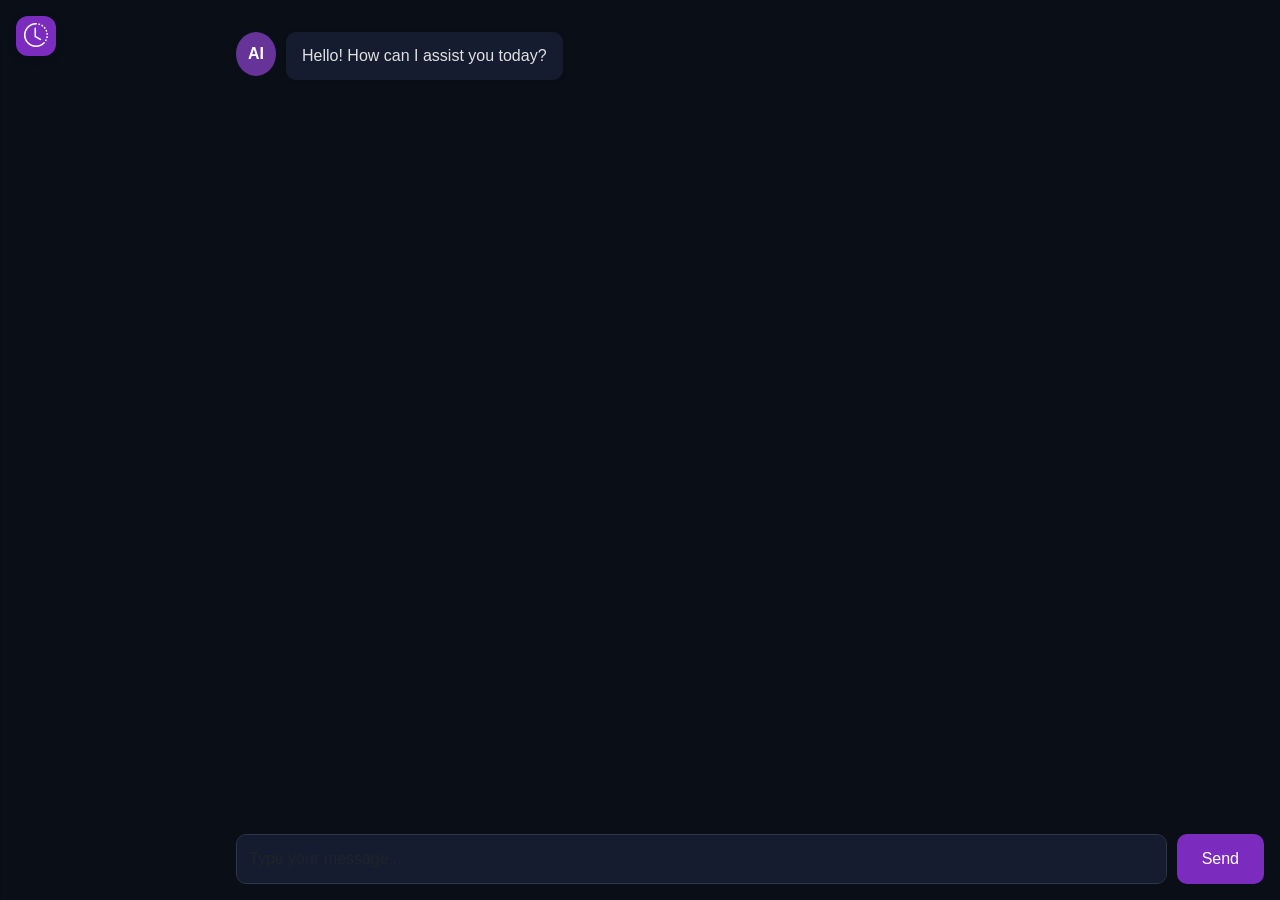
<file: index01.html>
<!DOCTYPE html>
<html lang="en">

<head>
  <meta charset="UTF-8">
  <title>AI Assistant</title>
  <link rel="icon" href="./logo.png">
  <link href="https://cdn.jsdelivr.net/npm/bootstrap@5.3.3/dist/css/bootstrap.min.css" rel="stylesheet">
  <link href="https://cdn.jsdelivr.net/npm/bootstrap-icons@1.10.5/font/bootstrap-icons.css" rel="stylesheet">
  <link rel="stylesheet" href="index01.css">
</head>
</head>

<body>

  <div class="toggle-history" id="toggleHistoryBtn">
    <i class="bi bi-clock-history"></i>
  </div>

  <div class="sidebar hidden" id="sidebar">
    <h5>Chat History</h5>
    <div class="history" id="historyList"></div>
    <button class="btn mt-3" id="newChatBtn">+ New Chat</button>
  </div>

  <div class="main" id="mainContent">
    <div class="chat-container" id="chatContainer">
      <div class="message ai-message">
        <div class="avatar ai-avatar">AI</div>
        <div class="message-content">Hello! How can I assist you today?</div>
      </div>
    </div>

    <div class="input-area mt-3">
      <textarea id="inputText" rows="1" class="form-control" placeholder="Type your message..."></textarea>
      <button id="sendBtn" class="btn">Send</button>
    </div>
  </div>

  <script src="index01.js"></script>
</body>

</html>
</file>
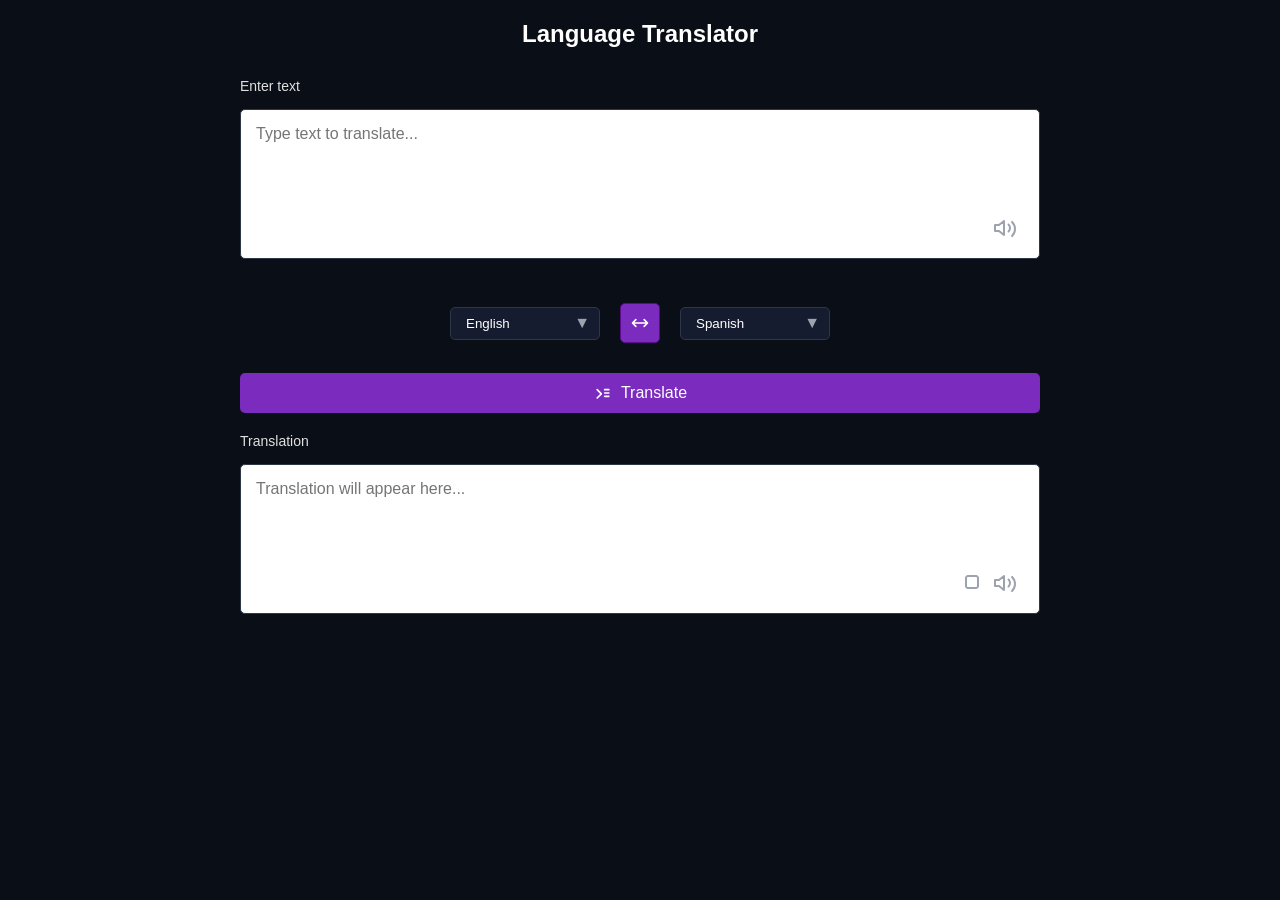
<file: index02.html>
<!DOCTYPE html>
<html lang="en">

<head>
  <meta charset="UTF-8" />
  <meta name="viewport" content="width=device-width, initial-scale=1.0" />
  <link rel="icon" href="./logo.png">
  <title>Language Translator</title>
  <link rel="stylesheet" href="index02.css">
</head>

<body>
  <div class="container">
    <div class="header">
      <h1>Language Translator</h1>
    </div>

    <div class="label">Enter text</div>
    <div class="text-box-container">
      <textarea class="text-area" id="input-text" placeholder="Type text to translate..."></textarea>
      <div class="controls">
        <button class="control-button speaker-button" id="input-speak">
          <!-- Speaker Icon -->
          <svg width="24" height="24" viewBox="0 0 24 24" fill="none">
            <path d="M11 5L6 9H2V15H6L11 19V5Z" stroke="currentColor" stroke-width="2" stroke-linecap="round"
              stroke-linejoin="round" />
            <path d="M15.54 8.46C16.477 9.398 17.004 10.669 17.004 11.995C17.004 13.321 16.477 14.592 15.54 15.53"
              stroke="currentColor" stroke-width="2" stroke-linecap="round" stroke-linejoin="round" />
            <path d="M19.07 5.93C20.945 7.805 21.998 10.345 21.998 13C21.998 15.655 20.945 18.195 19.07 20.07"
              stroke="currentColor" stroke-width="2" stroke-linecap="round" stroke-linejoin="round" />
          </svg>
        </button>
      </div>
    </div>

    <div class="language-controls">
      <div class="language-dropdown">
        <select class="language-select" id="from-language">
          <option value="en">English</option>
          <option value="es">Spanish</option>
          <option value="fr">French</option>
          <option value="de">German</option>
          <option value="it">Italian</option>
          <option value="pt">Portuguese</option>
          <option value="ru">Russian</option>
          <option value="zh">Chinese</option>
          <option value="ja">Japanese</option>
          <option value="ko">Korean</option>
          <option value="ar">Arabic</option>
          <option value="hi">Hindi</option>
        </select>
        <div class="dropdown-arrow">▼</div>
      </div>

      <button class="switch-button" id="switch-languages">
        <!-- Switch Icon -->
        <svg width="20" height="20" viewBox="0 0 24 24" fill="none">
          <path d="M7 16L3 12M3 12L7 8M3 12H21M17 8L21 12M21 12L17 16" stroke="white" stroke-width="2"
            stroke-linecap="round" stroke-linejoin="round" />
        </svg>
      </button>

      <div class="language-dropdown">
        <select class="language-select" id="to-language">
          <option value="en">English</option>
          <option value="es" selected>Spanish</option>
          <option value="fr">French</option>
          <option value="de">German</option>
          <option value="it">Italian</option>
          <option value="pt">Portuguese</option>
          <option value="ru">Russian</option>
          <option value="zh">Chinese</option>
          <option value="ja">Japanese</option>
          <option value="ko">Korean</option>
          <option value="ar">Arabic</option>
          <option value="hi">Hindi</option>
        </select>
        <div class="dropdown-arrow">▼</div>
      </div>
    </div>

    <button class="translate-button" id="translate-button">
      <!-- Translate Icon -->
      <svg width="20" height="20" viewBox="0 0 24 24" fill="none">
        <path d="M5 8L10 13L5 18M14 8H19M14 12H19M14 16H19" stroke="white" stroke-width="2" stroke-linecap="round"
          stroke-linejoin="round" />
      </svg>
      Translate
    </button>

    <div class="label">Translation</div>
    <div class="text-box-container">
      <textarea class="text-area" id="output-text" readonly placeholder="Translation will appear here..."></textarea>
      <div class="controls">
        <button class="control-button copy-button" id="copy-button">
          <!-- Copy Icon -->
          <svg width="24" height="24" viewBox="0 0 24 24" fill="none">
            <path
              d="M8 7V15C8 15.53 8.211 16.039 8.586 16.414C8.961 16.789 9.47 17 10 17H18C18.53 17 19.039 16.789 19.414 16.414C19.789 16.039 20 15.53 20 15V7C20 6.47 19.789 5.961 19.414 5.586C19.039 5.211 18.53 5 18 5H10C9.47 5 8.961 5.211 8.586 5.586C8.211 5.961 8 6.47 8 7Z"
              stroke="currentColor" stroke-width="2" stroke-linecap="round" stroke-linejoin="round" />
          </svg>
        </button>
        <button class="control-button speaker-button" id="output-speak">
          <!-- Speaker Icon -->
          <svg width="24" height="24" viewBox="0 0 24 24" fill="none">
            <path d="M11 5L6 9H2V15H6L11 19V5Z" stroke="currentColor" stroke-width="2" stroke-linecap="round"
              stroke-linejoin="round" />
            <path d="M15.54 8.46C16.477 9.398 17.004 10.669 17.004 11.995C17.004 13.321 16.477 14.592 15.54 15.53"
              stroke="currentColor" stroke-width="2" stroke-linecap="round" stroke-linejoin="round" />
            <path d="M19.07 5.93C20.945 7.805 21.998 10.345 21.998 13C21.998 15.655 20.945 18.195 19.07 20.07"
              stroke="currentColor" stroke-width="2" stroke-linecap="round" stroke-linejoin="round" />
          </svg>
        </button>
      </div>
    </div>
  </div>

  <script src="index02.js"></script>
</body>

</html>
</file>
<file: index01.css>
body {
    margin: 0;
    height: 100vh;
    display: flex;
    overflow: hidden;
    font-family: 'Segoe UI', sans-serif;
    background-color: #0a0e17;
    color: #fff;
}

.sidebar {
    width: 260px;
    background-color: #151c2f;
    padding: 1rem;
    border-right: 1px solid #2d3748;
    display: flex;
    flex-direction: column;
    transition: transform 0.3s ease;
    margin-top: 2.5rem;
}

.sidebar.hidden {
    transform: translateX(-100%);
}

.toggle-history {
    position: absolute;
    top: 1rem;
    left: 1rem;
    background: #7b2cbf;
    border: none;
    border-radius: 12px;
    width: 40px;
    height: 40px;
    display: flex;
    align-items: center;
    justify-content: center;
    cursor: pointer;
    z-index: 999;
    box-shadow: 0 2px 8px rgba(0, 0, 0, 0.15);
}

.toggle-history i {
    color: white;
    font-size: 24px;
}

.history {
    flex-grow: 1;
    overflow-y: auto;
    display: flex;
    flex-direction: column;
    gap: 0.5rem;
}

.history button {
    background-color: #1a1a2e;
    border: none;
    padding: 0.6rem 1rem;
    border-radius: 8px;
    text-align: left;
    font-size: 14px;
    color: #e0e0e0;
}

.history button:hover {
    background-color: #2d3748;
}

.main {
    flex-grow: 1;
    display: flex;
    flex-direction: column;
    padding: 1rem;
    margin-left: 0;
    width: 100%;
    transition: margin-left 0.3s ease;
}

.chat-container {
    flex-grow: 1;
    overflow-y: auto;
    padding-right: 10px;
}

.input-area {
    display: flex;
    align-items: center;
    gap: 10px;
}

.input-area textarea {
    flex-grow: 1;
    resize: none;
    padding: 0.75rem;
    border-radius: 10px;
    border: 1px solid #2d3748;
    background-color: #151c2f;
    color: #fff;
}

.input-area button {
    padding: 0.75rem 1.5rem;
    border-radius: 10px;
}

.message {
    margin: 1rem 0;
    display: flex;
    align-items: flex-start;
    gap: 10px;
}

.user-message {
    justify-content: flex-end;
}

.ai-message {
    justify-content: flex-start;
}

.avatar {
    font-weight: bold;
    padding: 10px;
    border-radius: 50%;
    color: white;
    min-width: 40px;
    text-align: center;
}

.user-avatar {
    background-color: #9567c4;
}

.ai-avatar {
    background-color: #663399;
}

.message-content {
    background: #151c2f;
    color: #e0e0e0;
    padding: 0.75rem 1rem;
    border-radius: 10px;
    max-width: 75%;
    box-shadow: 0 0 5px rgba(0, 0, 0, 0.1);
    white-space: pre-wrap;
}

#sendBtn,
#newChatBtn {
    background-color: #7b2cbf;
    color: white;
}

.loading {
    font-style: italic;
    color: #999;
}

@media (min-width: 768px) {
    .main.with-sidebar {
        margin-left: 260px;
    }
}
</file>
<file: index02.css>
* {
    margin: 0;
    padding: 0;
    box-sizing: border-box;
    font-family: 'Segoe UI', Tahoma, Geneva, Verdana, sans-serif;
}

body {
    display: flex;
    height: 100vh;
    background-color: #0a0e17;
    color: #e0e0e0;
    flex-direction: column;
    align-items: center;
    padding: 20px;
}

.container {
    width: 100%;
    max-width: 800px;
    display: flex;
    flex-direction: column;
    gap: 10px;
}

.header {
    display: flex;
    justify-content: center;
    margin-bottom: 20px;
}

.header h1 {
    font-size: 24px;
    color: #ffffff;
}

.text-box-container {
    position: relative;
    margin-bottom: 20px;
}

.text-area {
    width: 100%;
    min-height: 150px;
    padding: 15px;
    border-radius: 5px;
    border: 1px solid #2d3748;
    background-color: #ffffff;
    color: #000000;
    font-size: 16px;
    resize: none;
    outline: none;
}

.controls {
    position: absolute;
    bottom: 10px;
    right: 10px;
    display: flex;
    gap: 10px;
}

.control-button {
    background: none;
    border: none;
    cursor: pointer;
    color: #9ca3af;
    width: 30px;
    height: 30px;
    display: flex;
    align-items: center;
    justify-content: center;
    border-radius: 4px;
}

.control-button:hover {
    background-color: #2d3748;
    color: #ffffff;
}

.language-controls {
    display: flex;
    justify-content: center;
    align-items: center;
    gap: 20px;
    margin: 10px 0;
}

.language-dropdown {
    position: relative;
}

.language-select {
    padding: 8px 30px 8px 15px;
    border-radius: 5px;
    background-color: #151c2f;
    color: #ffffff;
    border: 1px solid #2d3748;
    cursor: pointer;
    appearance: none;
    -webkit-appearance: none;
    -moz-appearance: none;
    min-width: 150px;
}

.language-select:focus {
    outline: none;
    border-color: #7b2cbf;
}

.dropdown-arrow {
    position: absolute;
    right: 10px;
    top: 50%;
    transform: translateY(-50%);
    pointer-events: none;
    color: #9ca3af;
}

.switch-button {
    background-color: #7b2cbf;
    border: 1px solid #5a0d8b;
    border-radius: 5px;
    width: 40px;
    height: 40px;
    display: flex;
    align-items: center;
    justify-content: center;
    cursor: pointer;
    color: white;
}

.switch-button:hover {
    background-color: #7c20b5;
}

.translate-button {
    background-color: #7b2cbf;
    color: white;
    border: none;
    border-radius: 5px;
    padding: 10px 20px;
    font-size: 16px;
    cursor: pointer;
    margin: 10px 0;
    width: 100%;
    display: flex;
    align-items: center;
    justify-content: center;
    gap: 8px;
}

.translate-button:hover {
    background-color: #7c20b5;
}

.copy-button {
    position: absolute;
    right: 45px;
    bottom: 10px;
    background: none;
    border: none;
    color: #9ca3af;
    cursor: pointer;
}

.copy-button:hover {
    color: #ffffff;
}

.label {
    font-size: 14px;
    color: #e0e0e0;
    margin-bottom: 5px;
}

.speaker-button {
    position: absolute;
    right: 10px;
    bottom: 10px;
    background: none;
    border: none;
    color: #9ca3af;
    cursor: pointer;
}

.speaker-button:hover {
    color: #ffffff;
}
</file>
